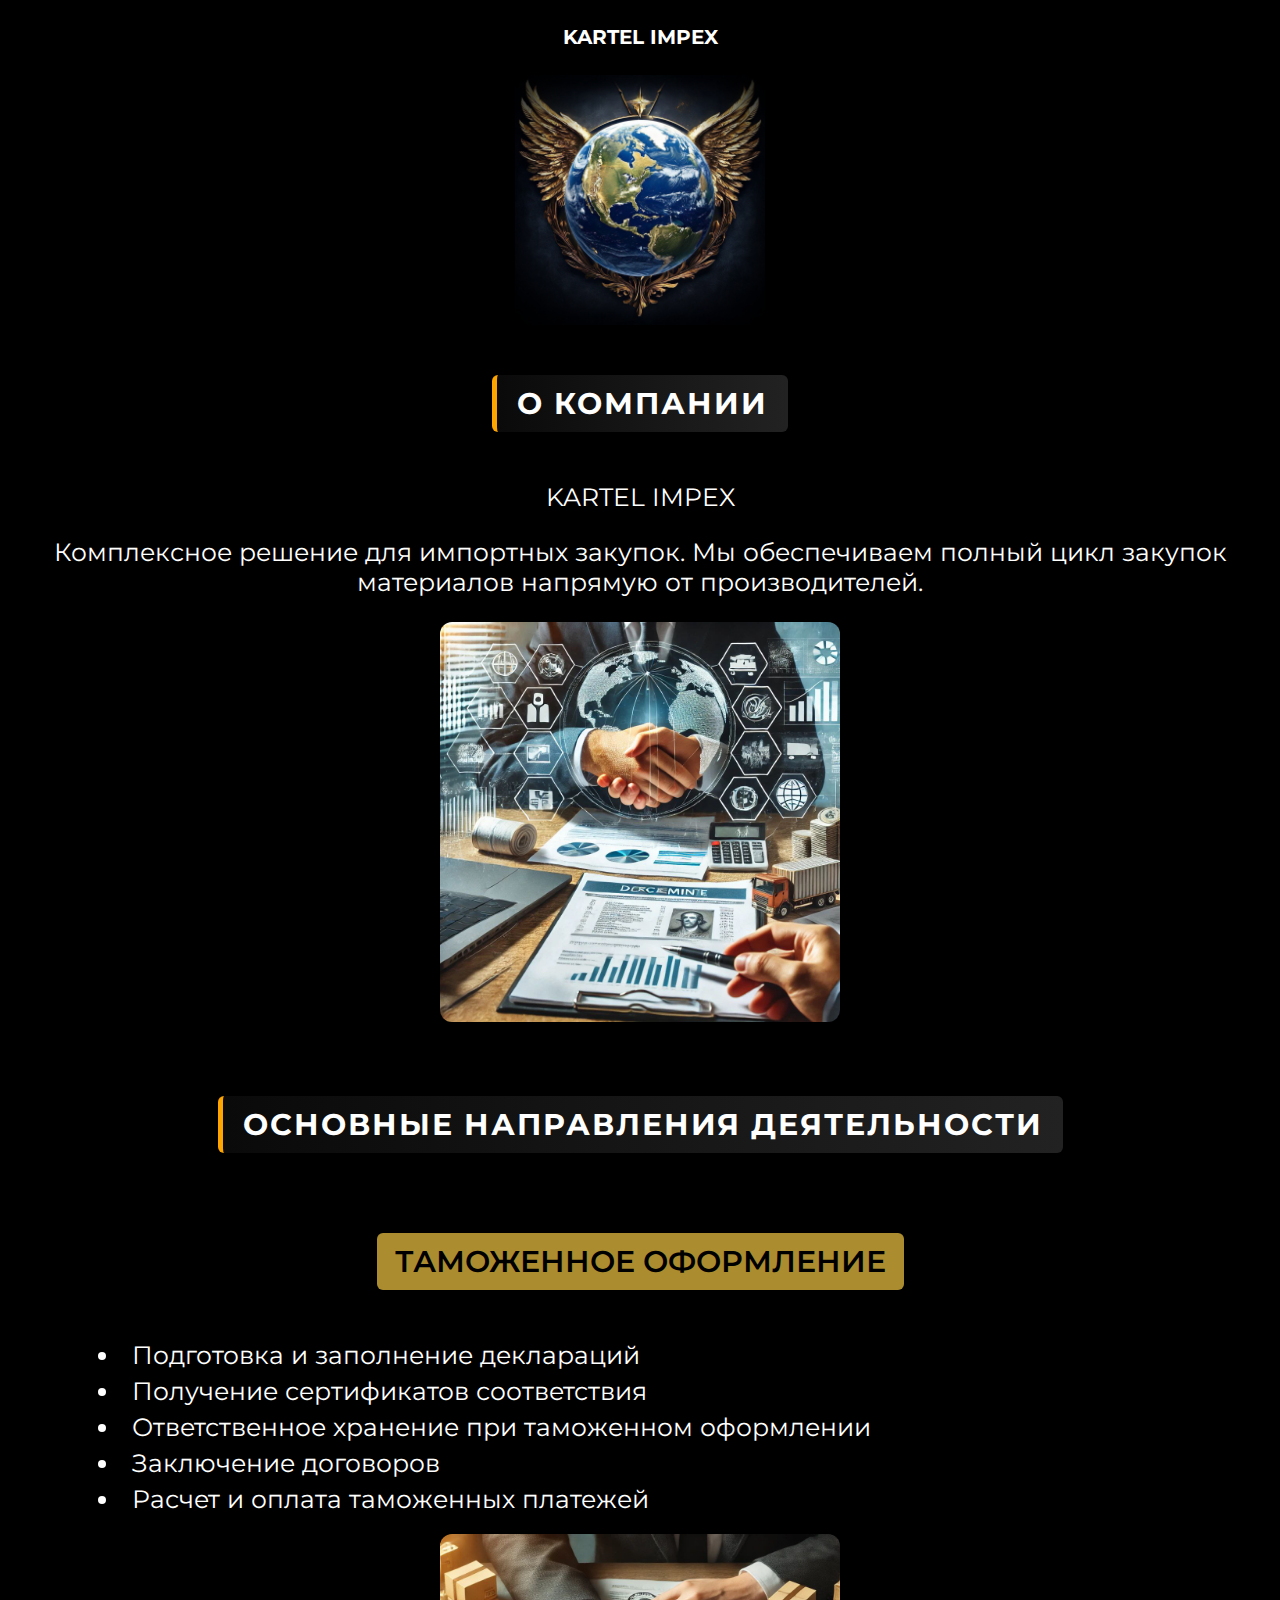
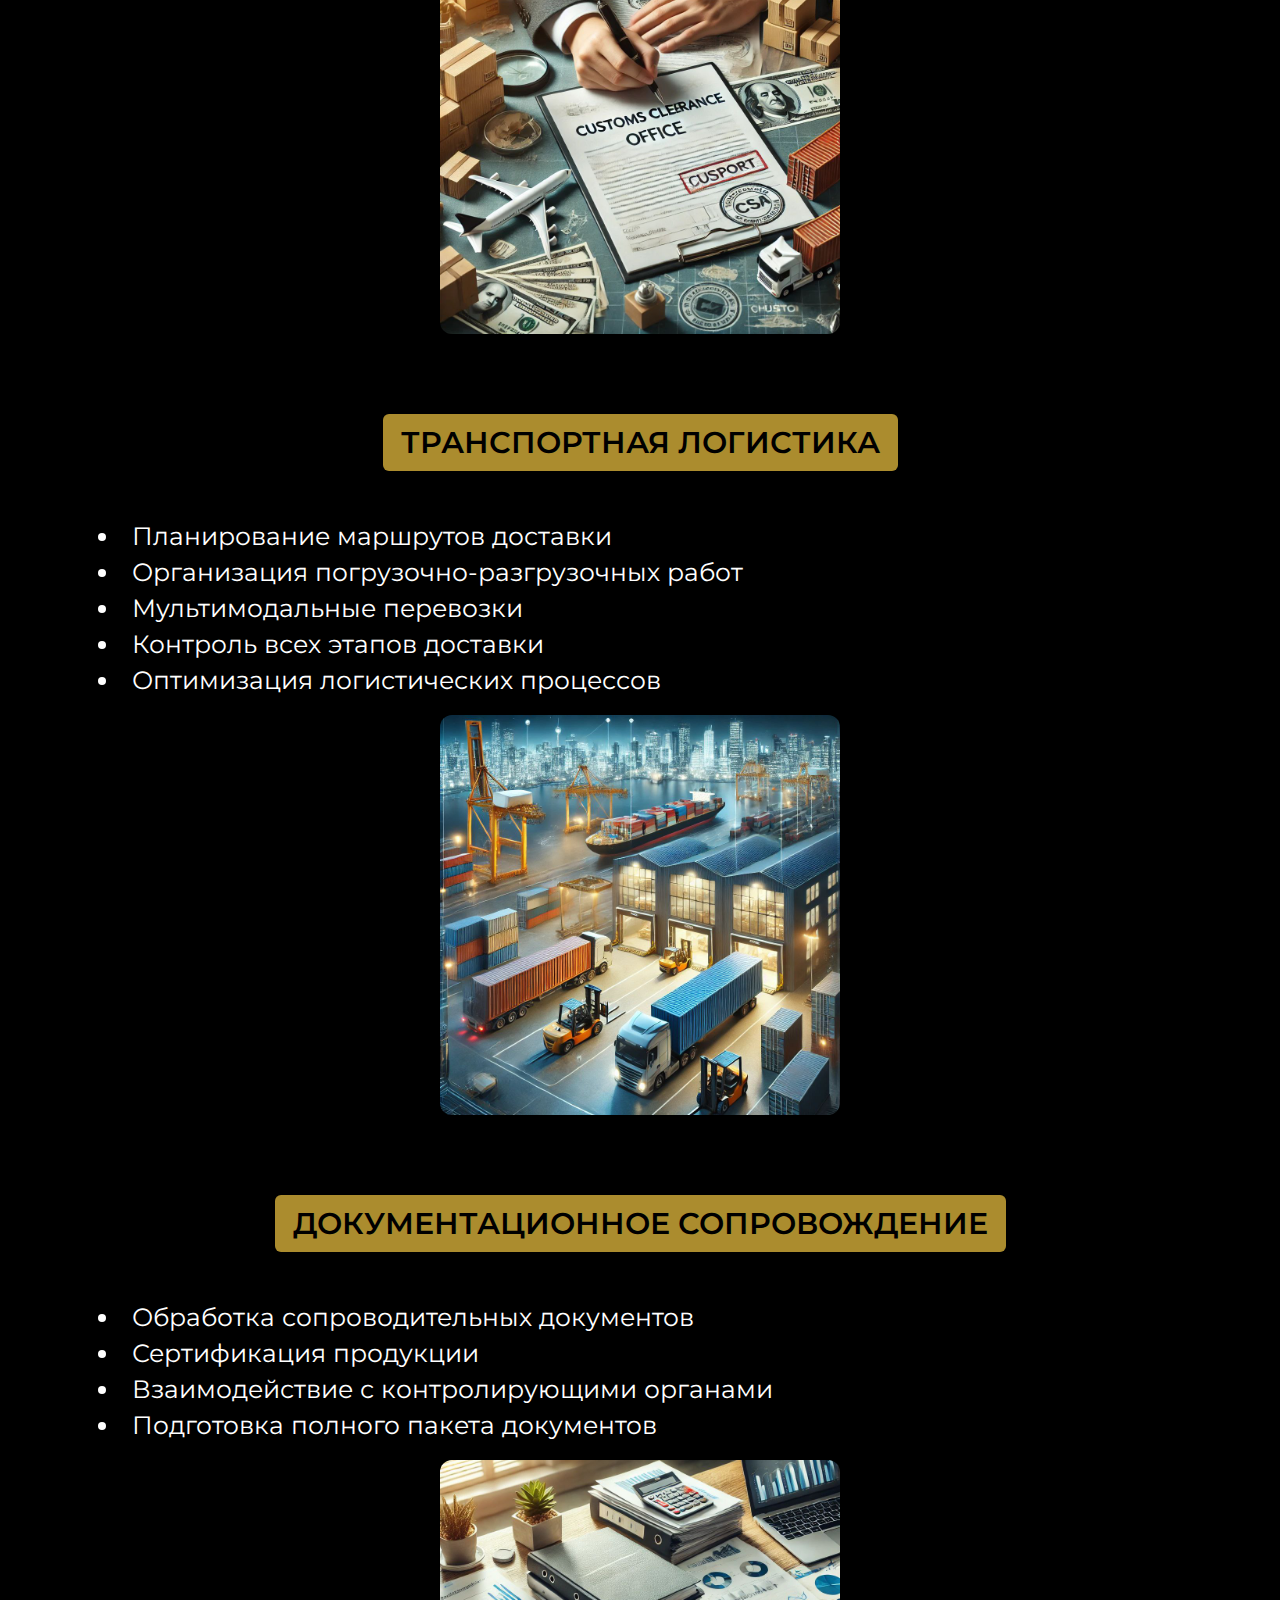
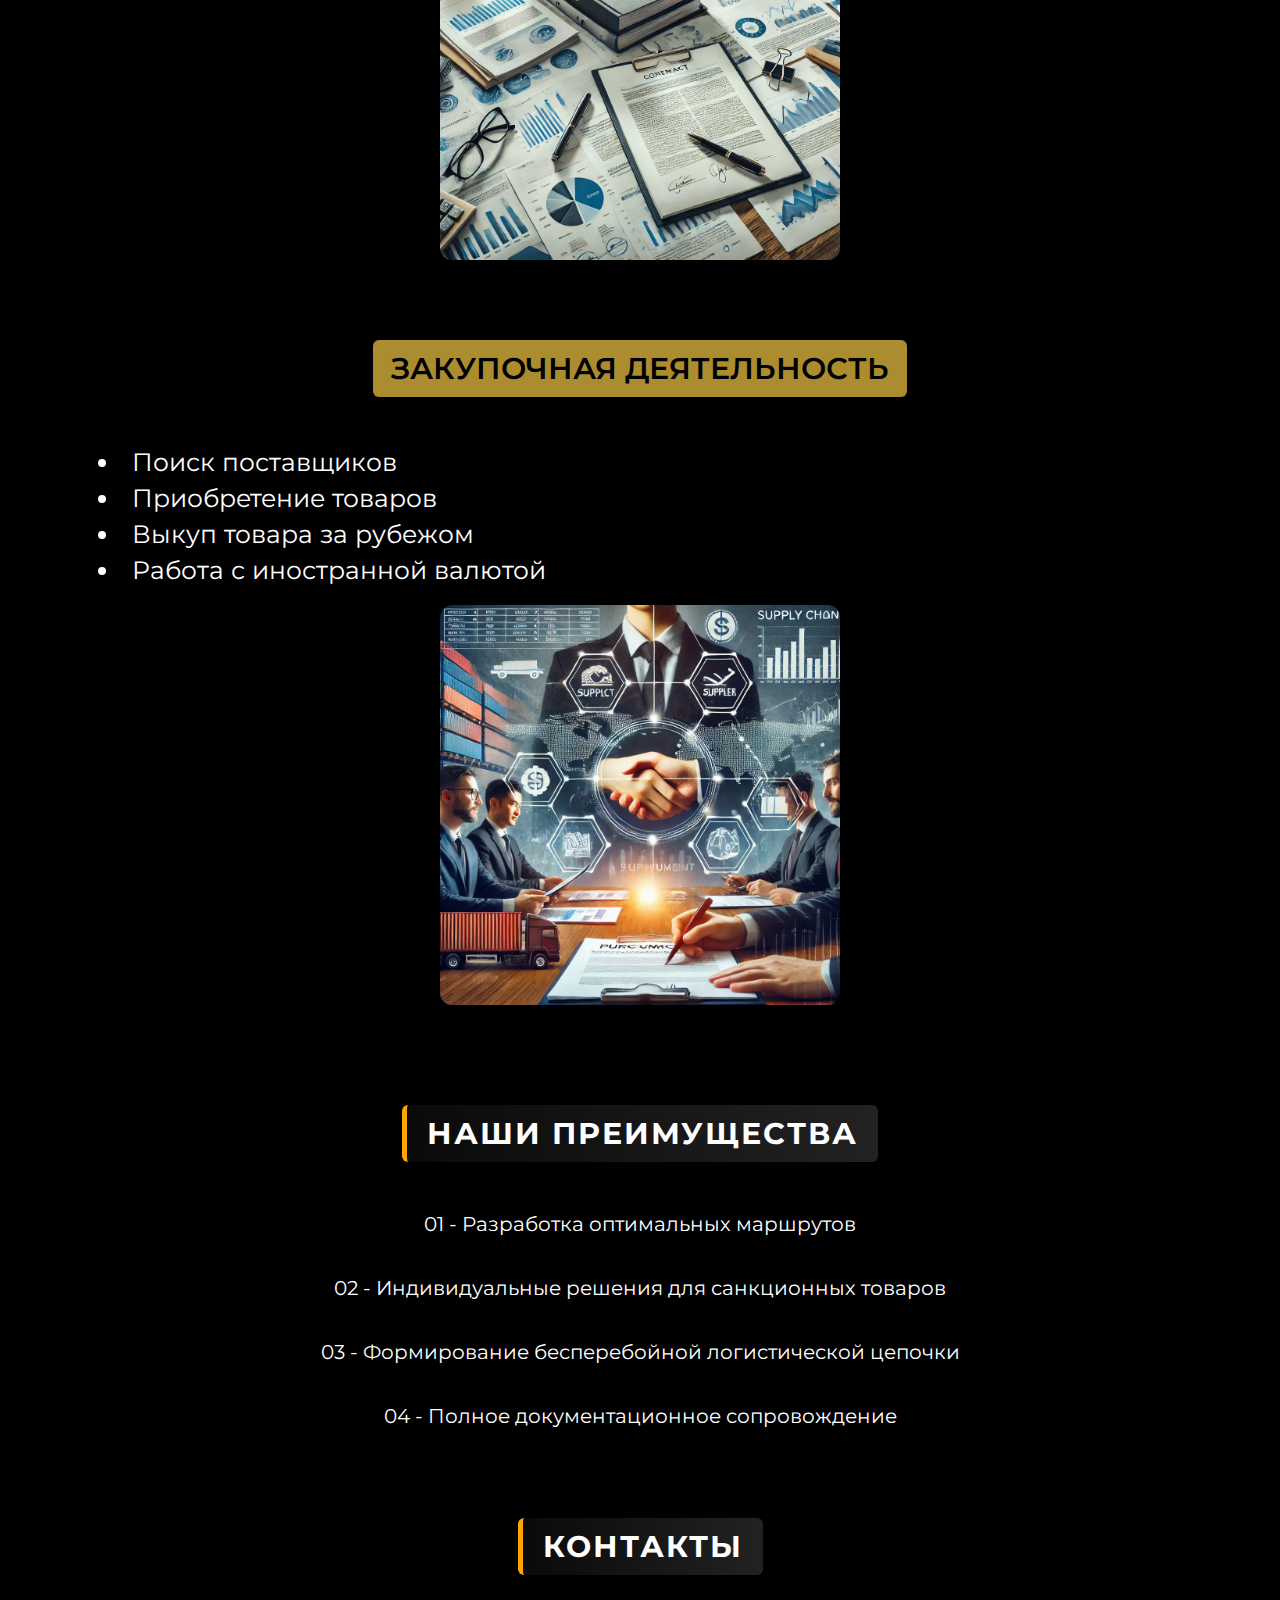
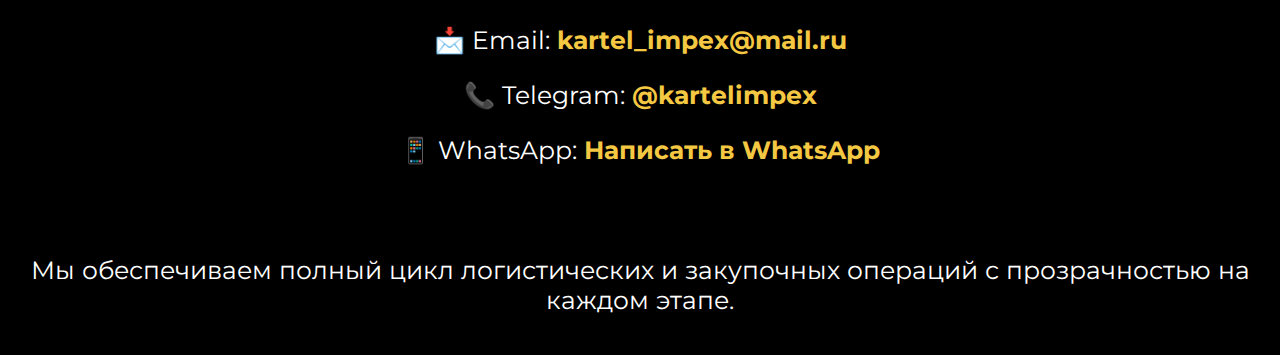
<file: index (3).html>
<!DOCTYPE html>
<html lang="ru">
<head>
    <meta charset="UTF-8">
    <meta name="viewport" content="width=device-width, initial-scale=1.0">
    <title>Kartel Impex</title>
    <link rel="stylesheet" href="style.css">
</head>
<body>
    <header>
        <h1>KARTEL IMPEX</h1>
        <img src="logo.png" alt="Kartel Impex Logo" class="logo">
    </header>

    <section class="about">
        <h2>О КОМПАНИИ</h2>
        <p>KARTEL IMPEX</p>
        <p>Комплексное решение для импортных закупок. Мы обеспечиваем полный цикл закупок материалов напрямую от производителей.</p>
        <img src="company_image.jpg" class="comp" alt="О компании">
    </section>

    <section class="services">
        <h2>ОСНОВНЫЕ НАПРАВЛЕНИЯ ДЕЯТЕЛЬНОСТИ</h2>

        <div class="service">
            <h3>ТАМОЖЕННОЕ ОФОРМЛЕНИЕ</h3>
            <ul>
                <li>Подготовка и заполнение деклараций</li>
                <li>Получение сертификатов соответствия</li>
                <li>Ответственное хранение при таможенном оформлении</li>
                <li>Заключение договоров</li>
                <li>Расчет и оплата таможенных платежей</li>
            </ul>
            <img src="customs.jpg" class="comp" alt="Таможенное оформление">
        </div>

        <div class="service">
            <h3>ТРАНСПОРТНАЯ ЛОГИСТИКА</h3>
            <ul>
                <li>Планирование маршрутов доставки</li>
                <li>Организация погрузочно-разгрузочных работ</li>
                <li>Мультимодальные перевозки</li>
                <li>Контроль всех этапов доставки</li>
                <li>Оптимизация логистических процессов</li>
            </ul>
            <img src="logistics.jpg" class="comp" alt="Транспортная логистика">
        </div>

        <div class="service">
            <h3>ДОКУМЕНТАЦИОННОЕ СОПРОВОЖДЕНИЕ</h3>
            <ul>
                <li>Обработка сопроводительных документов</li>
                <li>Сертификация продукции</li>
                <li>Взаимодействие с контролирующими органами</li>
                <li>Подготовка полного пакета документов</li>
            </ul>
            <img src="documentation.jpg" class="comp" alt="Документационное сопровождение">
        </div>

        <div class="service">
            <h3>ЗАКУПОЧНАЯ ДЕЯТЕЛЬНОСТЬ</h3>
            <ul>
                <li>Поиск поставщиков</li>
                <li>Приобретение товаров</li>
                <li>Выкуп товара за рубежом</li>
                <li>Работа с иностранной валютой</li>
            </ul>
            <img src="purchasing.jpg" class="comp" alt="Закупочная деятельность">
        </div>
    </section>

    <section class="advantages">
        <h2>НАШИ ПРЕИМУЩЕСТВА</h2>
        <div class="advantage">01 - Разработка оптимальных маршрутов</div>
        <div class="advantage">02 - Индивидуальные решения для санкционных товаров</div>
        <div class="advantage">03 - Формирование бесперебойной логистической цепочки</div>
        <div class="advantage">04 - Полное документационное сопровождение</div>
    </section>

    <section class="contacts">
        <h2>КОНТАКТЫ</h2>
        <p>📩 Email: <a href="mailto:kartel_impex@mail.ru">kartel_impex@mail.ru</a></p>
        <p>📞 Telegram: <a href="https://t.me/kartelimpex">@kartelimpex</a></p>
        <p>📱 WhatsApp: <a href="https://wa.me/+79180628312">Написать в WhatsApp</a></p>
    </section>

    <footer>
        <p>Мы обеспечиваем полный цикл логистических и закупочных операций с прозрачностью на каждом этапе.</p>
    </footer>
</body>
</html>
</file>
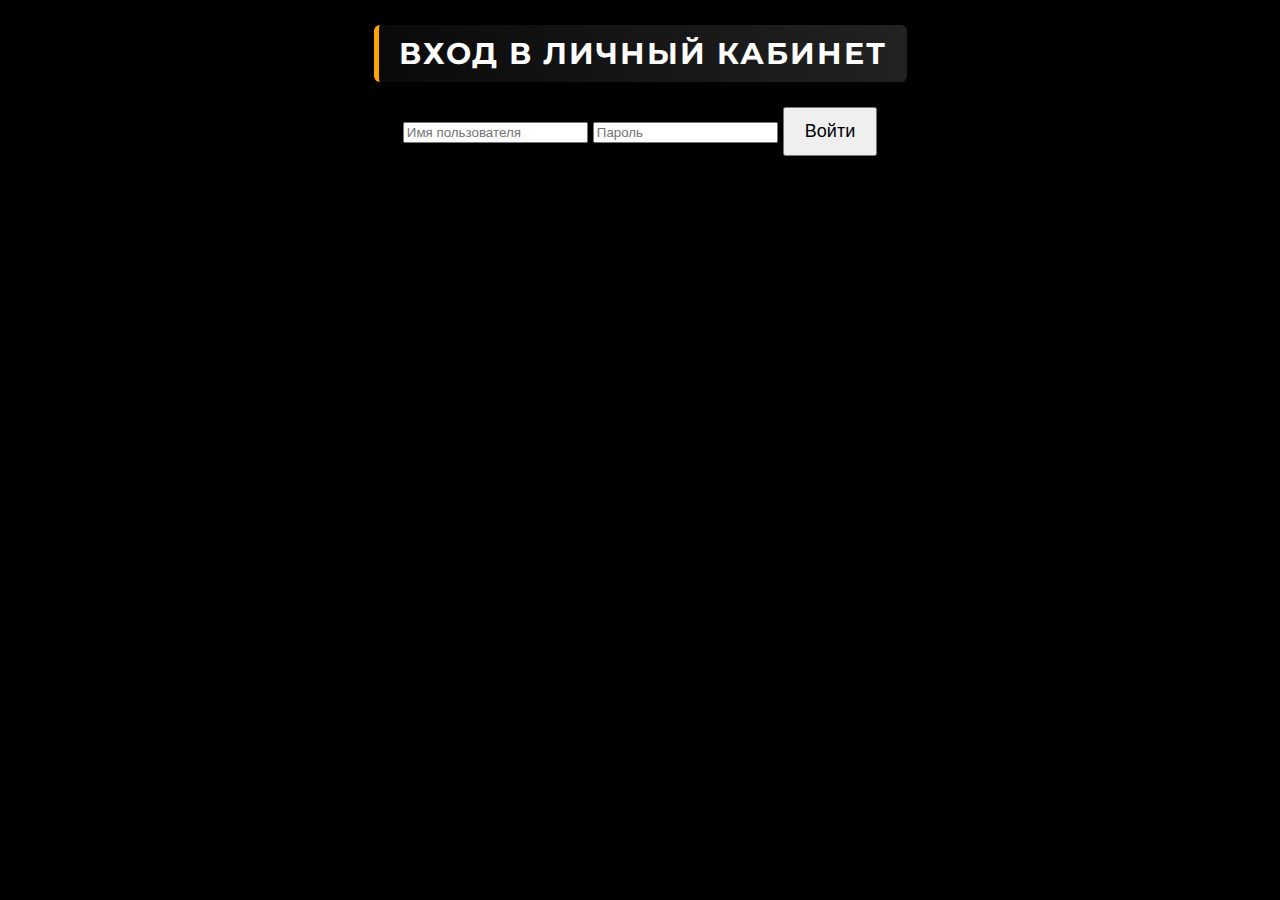
<file: login.html>
<!DOCTYPE html>
<html lang="ru">
<head>
  <meta charset="UTF-8">
  <title>Вход в личный кабинет</title>
  <link rel="stylesheet" href="style.css">
</head>
<body>
  <div class="auth-container">
    <h2>Вход в личный кабинет</h2>
    <form id="login-form">
      <input type="text" name="username" placeholder="Имя пользователя" required>
      <input type="password" name="password" placeholder="Пароль" required>
      <button type="submit">Войти</button>
    </form>
    <p id="auth-error" style="color:red; display:none;">Неверный логин или пароль</p>
  </div>

  <script>
    document.getElementById('login-form').addEventListener('submit', function(e) {
      e.preventDefault();
      const formData = new FormData(this);

      fetch('auth.php', {
        method: 'POST',
        body: formData
      })
      .then(res => res.json())
      .then(data => {
        if (data.success) {
          window.location.href = 'cabinet.html';
        } else {
          document.getElementById('auth-error').style.display = 'block';
        }
      });
    });
  </script>
</body>
</html>
</file>
<file: style.css>
@import url('https://fonts.googleapis.com/css2?family=Montserrat:wght@300;400;600&display=swap');

body {
    font-family: 'Montserrat', sans-serif; /* Новый стильный шрифт */
    margin: 0;
    padding: 0;
    background-color: #000;
    color: white;
    text-align: center;
}

/* Контейнер: узкий на мобильных, широкий на ПК */
.container {
    max-width: 750px; /* По умолчанию узкий сайт для мобильных */
    margin: 0 auto;
    padding: 20px;
}

/* Делаем сайт шире на ПК */
@media (min-width: 2000px) {
    .container {
        max-width: 2000px; /* Увеличенная ширина на компьютерах */
    }
    section {
        max-width: 1500px; /* Контент тоже шире */
    }
}


}

/* Логотип */
.logo {
    max-width: 250px; /* Подстроен под макет */
    margin-bottom: 15px; /* Отступ вниз */
}

/* Заголовки с прозрачным фоном и новым шрифтом */
h1 {
    font-size: 1000px;
    font-weight: 2000;
    color: white;
    background-color: ; /* Полупрозрачный голубой */
    padding: 12px 24px;
    border-radius: 6px;
    display: inline-block;
    text-transform: uppercase;
}

h2 {
    font-size: 36px;
    font-weight: 600;
    color: white;
    background-color: rgba(90, 155, 230, 0.7); /* Полупрозрачный светло-голубой */
    padding: 10px 20px;
    border-radius: 6px;
    display: inline-block;
    text-transform: uppercase;
}

h3 {
    font-size: 200px;
    font-weight: 600;
    color: black;
    background-color: rgba(244, 200, 66, 0.7); /* Полупрозрачный золотистый */
    padding: 10px 18px;
    border-radius: 6px;
    display: inline-block;
    text-transform: uppercase;
}

/* Общий стиль секций */
section {
    padding: 15px;
    margin: 10px auto;
    max-width: 750px; /* Делаем контент уже */
}

/* Блоки услуг и преимуществ */
.service, .advantage {
    
    padding: 15px;
    margin: 10px auto;
    border-radius: 6px;
    max-width: 90%;
}

/* Изображения (по умолчанию) */
img {
    width: 100%; /* Растягиваются по контейнеру */
    max-width: 400px; /* По умолчанию, подстроены под мобильные */
    border-radius: 12px; /* Более мягкие углы */
    display: block;
    margin: 10px auto;
}

/* Увеличение картинок на ПК */
@media (min-width: 2000px) {
    img {
        max-width: 2000px; /* Картинки шире на больших экранах */
    }
}

/* Списки (чтобы точки были перед текстом) */
ul {
    list-style-position: inside; /* Перемещает точки внутрь блока */
    text-align: left; /* Выравнивание текста по левому краю */
    padding-left: 20px; /* Добавляет отступ слева */
}

li {
    margin-bottom: 6px; /* Отступ между пунктами списка */
    font-size: 160px; /* Размер текста */
    font-weight: 400;
}

/* Контакты */
.contacts a {
    color: #F4C842; /* Мягкий золотистый для ссылок */
    font-weight: bold;
    text-decoration: none;
}

footer {
    background-color: black;
    padding: 15px;
    font-size: 14px;
}
@media (min-width: 1024px) {
    .container {
        max-width: 1500px; /* Увеличенная ширина на компьютерах */
    }
    section {
        max-width: 1800px; /* Контент тоже шире */
    }
}

/* Синее поле сверху с пунктами */











html {
    scroll-behavior: smooth;
}
/* Каталог ДГУ */
.catalog {
    background: white;
    padding: 50px;
    margin: 30px auto;
    border-radius: 8px;
    box-shadow: 0 4px 15px rgba(0, 0, 0, 0.1);
    max-width: 1100px;
}

.catalog h2 {
    text-align: center;
    font-size: 28px;
    color: #white;
    margin-bottom: 20px;
}

/* Контейнер каталога */
.catalog-container {
    max-width: 1200px;
    margin: 0 auto;
    padding: 20px;
    text-align: center;
}

/* Заголовок */
.catalog-container h2 {
    text-align: center;
    font-size: 260px;
    font-weight: bold;
    color: #white;
    margin-bottom: 20px;
}

/* Грид для карточек */
.catalog-grid {
    display: grid;
    grid-template-columns: repeat(auto-fit, minmax(300px, 1fr));
    gap: 20px;
    justify-content: center;
    align-items: stretch;
}

/* Карточка генератора */
.catalog-item {
    background: #fff;
    border-radius: 10px;
    box-shadow: 0 2px 10px rgba(0, 0, 0, 0.1);
    padding: 20px;
    text-align: center;
    min-width: 300px;
    max-width: 350px;
    min-height: 500px;
    display: flex;
    flex-direction: column;
    justify-content: space-between;
}

/* Фото генератора */
.catalog-item img {
    max-width: 100%;
    height: auto;
    border-radius: 5px;
    object-fit: cover;
}

/* Заголовок генератора */


/* Кнопка */


.catalog-item .button:hover {
    background: #218838;
}

/* Сетка каталога */
.catalog {
    display: grid;
    grid-template-columns: repeat(auto-fit, minmax(300px, 1fr));
    gap: 20px;
    justify-content: center;
    align-items: stretch;
    width: 100%;
}

/* Карточка генератора */


/* Фото генератора */


/* Примечание */
.note {
    font-size: 14px;
    color: #666;
    margin-bottom: 10px;
}

/* Заголовок генератора */


/* Кнопка */


.catalog-item .button:hover {
    background: #218838;
}


.catalog-container.show {
    opacity: 1;
    transform: translateY(0);
}


}

.hidden.show {
    display: block;
    opacity: 1;
    transform: scaleY(1);
}

/* 3️⃣ АНИМАЦИЯ КНОПОК ПРИ НАВЕДЕНИИ */
.button {
    transition: transform 0.2s ease, box-shadow 0.2s ease;
}

.button:hover {
    transform: scale(1.05);
    box-shadow: 0 5px 15px rgba(0, 0, 0, 0.2);
}

/* 4️⃣ ЭФФЕКТ УВЕЛИЧЕНИЯ КАРТИНОК В КАТАЛОГЕ */
.catalog-item img {
    transition: transform 0.3s ease-in-out;
}

.catalog-item:hover img {
    transform: scale(1.1);
}

.video-background {
    position: fixed;
    top: 0;
    left: 0;
    width: 100%;
    height: 100vh;
    overflow: hidden;
    z-index: -1;
}

.video-background video {
    width: 100%;
    height: 100%;
    object-fit: cover;
}

.header-video {
    position: relative;
    width: 100%;
    height: 1000px; /* Высота заголовка */
    overflow: hidden;
}

.header-video video {
    width: 100%;
    height: 100%;
    object-fit: cover;
    position: absolute;
    top: 0;
    left: 0;
    z-index: -1;
}

.header-overlay {
	
    position: absolute;
    width: 200%;
    height: 200%;
    top: 0;
    left: 0;
    display: flex;
    align-items: center;
    justify-content: center;
    background: rgba(0, 0, 0, 0.5); /* Затемнение */
}

.header-overlay h1 {
    color: white;
    font-size: 60px;
    font-weight: bold;
    text-transform: uppercase;
}
.logo {
    animation: logoBounce 1.5s ease-in-out;
    transition: transform 0.3s ease-in-out;
}

.logo:hover {
    transform: scale(1.1);
}

@keyframes logoBounce {
    0% { transform: scale(0.8); opacity: 0; }
    100% { transform: scale(1); opacity: 1; }
}
.parallax {
    position: relative;
    background-image: url('background.jpg'); /* Фон */
    background-attachment: fixed;
    background-size: cover;
    background-position: center;
    height: 400px; /* Высота блока */
}


.title {
    position: relative;
    top: 5px; /* Можно менять значение */
}

.header {
    display: flex;
    align-items: center; /* Выравнивание по вертикали */
    justify-content: center; /* По центру по горизонтали */
    height: 50px; /* Убедиcь, что высота нормальная */
}

.header-title {
    transform: translateY(5px); /* Погнали вниз */
}

.header-title {
    position: absolute;
    top: 100px; /* Крути сюда нужное значение */
    left: 50%;
    transform: translate(-50%, 0);
}

.image-container {
    position: relative;
    display: inline-block;
}

.image-container img {
    display: block;
    width: 100%;
    border-radius: 200px; /* Если хочешь скруглённые углы */
}




.header-video {
    position: relative;
}

.header-video::after {
    content: "";
    position: absolute;
    bottom: 0;
    left: 0;
    width: 100%;
    height: 100px; /* Высота градиента */
    background: linear-gradient(to bottom, rgba(0, 0, 0, 0) 0%, rgba(17, 17, 17, 1) 100%);
    pointer-events: none; /* Чтобы градиент не мешал кликам */
}



.header-video video {
    -webkit-mask-image: linear-gradient(to bottom, rgba(0, 0, 0, 1) 50%, rgba(0, 0, 0, 0) 100%);
    mask-image: linear-gradient(to bottom, rgba(0, 0, 0, 1) 50%, rgba(0, 0, 0, 0) 100%);
}

.header-video {
    position: relative;
}

.header-video {
    -webkit-mask-image: linear-gradient(to bottom, rgba(0, 0, 0, 1) 50%, rgba(0, 0, 0, 0) 100%);
    mask-image: linear-gradient(to bottom, rgba(0, 0, 0, 1) 50%, rgba(0, 0, 0, 0) 100%);
}

h2 {
    font-family: 'Montserrat', sans-serif;
    font-weight: 700;
    text-transform: uppercase;
    letter-spacing: 2px;
    color: #ffffff;
    background: linear-gradient(to right, #0a0a0a, #222222);
    padding: 10px 20px;
    border-left: 5px solid #FFA500;
    display: inline-block;
}

a {
    color: inherit; /* Наследует цвет от родителя */
    text-decoration: none; /* Убирает подчеркивание */
}

.section-title {
    color: #fff !important; /* Белый текст, перекрывая все стили */
}

/* Общие стили для хедера */
.header {
    display: flex;
    justify-content: space-between;
    align-items: center;
    padding: 15px 20px;
    background-color: rgba(0, 0, 0, 0.8);
    backdrop-filter: blur(10px);
    position: fixed;
    top: 0;
    left: 0;
    width: 100%;
    z-index: 1000;
}

/* Логотип */
.header-logo {
    font-size: 22px;
    font-weight: bold;
    color: white;
    text-transform: uppercase;
}





.
/* Общие стили для хедера */
.header {
    display: flex;
    justify-content: space-between;
    align-items: center;
    padding: 15px 20px;
    background-color: rgba(0, 0, 0, 0.85); /* Чуть прозрачный фон */
    backdrop-filter: blur(5px);
    position: fixed;
    top: 0;
    left: 0;
    width: 100%;
    z-index: 1000;
}

/* Логотип */
.header-logo {
    font-size: 22px;
    font-weight: bold;
    color: white;
    text-transform: uppercase;
}



/* Общие стили для хедера */
.header {
    display: flex;
    justify-content: space-between;
    align-items: center;
    padding: 15px 20px;
    background-color: rgba(0, 0, 0, 0.9);
    backdrop-filter: blur(5px);
    position: fixed;
    top: 0;
    left: 0;
    width: 100%;
    z-index: 1000;
}

/* Логотип */
.header-logo {
    font-size: 22px;
    font-weight: bold;
    color: white;
    text-transform: uppercase;
}










}

/* 🔹 Ссылки в меню */
.top-bar .menu a {
    color: white;
    text-decoration: none;
    font-size: 16px;
    font-weight: bold;
    padding: 10px 15px;
    transition: background 0.3s ease, border-radius 0.3s ease;
}

/* 🔹 Эффект при наведении */
.top-bar .menu a:hover {
    background: rgba(255, 255, 255, 0.2);
    border-radius: 5px;
}

/* 📱 Адаптив для планшетов (768px) */
@media screen and (max-width: 768px) {
    .top-bar {
        flex-direction: column;
        align-items: center;
        padding: 10px;
    }

    .top-bar .logo {
        font-size: 18px;
        margin-bottom: 8px;
    }

    .top-bar .menu {
        flex-wrap: wrap; /* Пункты меню переносятся, но остаются горизонтально */
        justify-content: center;
        gap: 10px;
    }

    .top-bar .menu a {
        font-size: 14px;
        padding: 6px 10px;
    }
}

/* 📱 Адаптив для маленьких экранов (480px) */
@media screen and (max-width: 480px) {
    .top-bar {
        padding: 8px;
    }

    .top-bar .logo {
        font-size: 16px;
    }

    .top-bar .menu {
        flex-wrap: wrap; /* Меню остается в одну линию, но с переносом */
        justify-content: center;
        gap: 8px;
    }

    .top-bar .menu a {
        font-size: 12px;
        padding: 5px 8px;
    }
}

/* 🔹 Логотип (уменьшенный размер) */
.logo {
    width: 250px; /* Сделал меньше, можно менять */
    height: auto;
    max-height: 250px; /* Ограничил высоту */
}

.hidden {
    display: none;
}

#show-more {
    background-color: #28a745;
    color: white;
    padding: 10px 20px;
    border: none;
    cursor: pointer;
    font-size: 16px;
    margin-top: 10px;
    border-radius: 5px;
    transition: 0.3s;
}

#show-more:hover {
    background-color: #218838;
}

.catalog-grid {
    display: flex;
    flex-wrap: wrap;
    justify-content: center;  /* Выравнивание карточек */
    gap: 20px;  /* Расстояние между элементами */
}



/* Выравниваем скрытые элементы после раскрытия */
#hidden-dgu {
    display: flex;
    flex-wrap: wrap;
    justify-content: center;
    gap: 20px;
}

.hidden {
    max-height: 0;
    opacity: 0;
    overflow: hidden;
    transition: max-height 0.5s ease-out, opacity 0.5s ease-out;
}

.hidden.show {
    max-height: 1500px; /* Достаточно большое значение, чтобы блок плавно открылся */
    opacity: 1;
}

.hidden {
    display: none;
    max-height: 0;
    opacity: 0;
    overflow: hidden;
    transition: max-height 0.5s ease-out, opacity 0.5s ease-out;
}

.hidden.show {
    max-height: 2000px;
    opacity: 1;
}

#show-more-equipment {
    background-color: #28a745;
    color: white;
    padding: 10px 20px;
    border: none;
    cursor: pointer;
    font-size: 16px;
    margin-top: 10px;
    border-radius: 5px;
    transition: 0.3s;
}

#show-more-equipment:hover {
    background-color: #218838;
}

/* Общие стили карточек каталога */
.catalog-grid {
    display: flex;
    flex-wrap: wrap;
    justify-content: center;
    gap: 20px;
}

/* Карточка товара */


/* Контейнер изображения */



/* Заголовок товара */


/* Описание товара */
.catalog-item p {
    font-size: 14px;
    color: #333;
    text-align: center;
    min-height: 50px; /* Гарантированное место под описание */
    display: flex;
    align-items: center;
    justify-content: center;
    margin-bottom: auto; /* Поднимает описание выше */
}

/* Кнопка "Подробнее" */
.catalog-item .button {
    padding: 10px 15px;
    font-size: 14px;
    background-color: #28a745;
    color: white;
    text-decoration: none;
    border-radius: 5px;
    font-weight: bold;
    transition: 0.3s;
    margin-top: auto; /* Прижимает кнопку вниз */
}

.catalog-item .button:hover {
    background-color: #218838;
}

/* Общие стили для карточек */
.catalog-grid {
    display: flex;
    flex-wrap: wrap;
    justify-content: center;
    gap: 20px;
}

/* Карточка товара */
.catalog-item {
    width: calc(33.33% - 20px); /* 3 карточки в ряд */
    min-width: 300px;
    background-color: white;
    border-radius: 10px;
    box-shadow: 0 4px 6px rgba(0, 0, 0, 0.1);
    padding: 15px;
    text-align: center;
    transition: all 0.3s ease-in-out;
    display: flex;
    flex-direction: column;
    justify-content: space-between; /* Гарантируем одинаковый отступ */
    height: 100%; /* Делаем карточки одинаковыми */
}

/* Контейнер изображения */
.catalog-item .image-container {
    display: flex;
    align-items: center;
    justify-content: center;
    height: 220px; /* Фиксированная высота */
    overflow: hidden;
}

.catalog-item .image-container img {
    max-width: 100%;
    max-height: 100%;
    object-fit: contain; /* Обрезаем, но не искажаем */
}

/* Заголовок товара */
.catalog-item h3 {
    font-size: 16px;
    font-weight: bold;
    text-align: center;
    background: #ffcc4d;
    color: black;
    padding: 8px;
    border-radius: 5px;
    min-height: 50px;
    display: flex;
    align-items: center;
    justify-content: center;
    margin-top: auto; /* Поднимает заголовок */
}

/* Описание товара */
.catalog-item p {
    font-size: 14px;
    color: #333;
    text-align: center;
    min-height: 40px; /* Фиксированное место под описание */
    display: flex;
    align-items: center;
    justify-content: center;
}

/* Кнопка "Подробнее" */
.catalog-item .button {
    padding: 10px 15px;
    font-size: 14px;
    background-color: #28a745;
    color: white;
    text-decoration: none;
    border-radius: 5px;
    font-weight: bold;
    transition: 0.3s;
    margin-top: auto; /* Прижимает кнопку к низу */
}

.catalog-item .button:hover {
    background-color: #218838;
}





.company-video {
    width: 100%;
    max-width: 800px; /* Подстраивай под размер видео */
    margin: 20px auto;
    display: flex;
    justify-content: center;
    align-items: center;
    overflow: hidden;
    position: relative;
}

/* Видео с плавной прозрачностью по ВСЕМ граням */
.company-video video {
    width: 100%;
    height: auto;
    object-fit: cover;
    border-radius: 10px;
    
    /* Маска для плавного исчезновения сверху, снизу и по бокам */
    -webkit-mask-image: linear-gradient(to bottom, rgba(0,0,0,0) 0%, rgba(0,0,0,1) 25%, rgba(0,0,0,1) 75%, rgba(0,0,0,0) 100%);
    mask-image: linear-gradient(to bottom, rgba(0,0,0,0) 0%, rgba(0,0,0,1) 25%, rgba(0,0,0,1) 75%, rgba(0,0,0,0) 100%);
    
    /* Чтобы по бокам тоже была плавная прозрачность */
    -webkit-mask-composite: destination-in;
    mask-composite: intersect;
}



/* Видео с плавной прозрачностью со всех сторон */
.company-video video {
    width: 100%;
    height: auto;
    object-fit: cover;
    border-radius: 10px;
    
    /* Маска для прозрачных краев по всем сторонам */
    -webkit-mask-image: radial-gradient(circle, rgba(0, 0, 0, 1) 10%, rgba(0, 0, 0, 0) 100%);
    mask-image: radial-gradient(circle, rgba(0, 0, 0, 1) 10%, rgba(0, 0, 0, 0) 100%);
}

.customs-video {
    width: 100%;
    max-width: 800px; /* Настроить размер */
    margin: 20px auto;
    display: flex;
    justify-content: center;
    align-items: center;
    overflow: hidden;
    position: relative;
}

/* Видео с плавной прозрачностью по ВСЕМ краям */
.customs-video video {
    width: 100%;
    height: auto;
    object-fit: cover;
    border-radius: 10px;
    
    /* Маска для плавного исчезновения по бокам, сверху и снизу */
    -webkit-mask-image: radial-gradient(ellipse at center, rgba(0, 0, 0, 1) 35%,  rgba(0, 0, 0, 0) 100%);
    mask-image: radial-gradient(ellipse at center, rgba(0, 0, 0, 1) 35%, rgba(0, 0, 0, 0) 100%);
}

.customs-video-wrapper {
    display: flex;
    justify-content: center;
    align-items: center;
    position: relative;
    width: 100%;
    max-width: 1200px;
    margin: auto;
    overflow: hidden;
}

/* Основное видео */
.customs-video video {
    width: 100%;
    height: 100%;
    object-fit: cover;
    border-radius: 10px;
    z-index: 2;
}

.customs-video-wrapper {
    display: flex;
    justify-content: center;
    align-items: center;
    position: relative;
    width: 100%;
    max-width: 1200px;
    margin: auto;
    overflow: hidden;
}

/* Основное видео */
.customs-video video {
    width: 100%;
    height: auto;
    object-fit: cover;
    border-radius: 10px;
    z-index: 2;
}





}


}

/* Контейнер для видео с отражениями */
.video-section {
    display: flex;
    justify-content: center;
    align-items: center;
    position: relative;
    width: 100%;
    height: 800px; /* Размер как в таможенном оформлении */
    margin: auto;
    overflow: hidden;
}


}






/* Анимация плавного движения отражений */
@keyframes moveMirror {
    0% { background-position: 0% 50%; }
    100% { background-position: 100% 50%; }
}

/* Контейнер для видео с отражениями */
.video-section {
    display: flex;
    justify-content: center;
    align-items: center;
    position: relative;
    width: 100%;
    height: 400px; /* Размер как в таможенном оформлении */
    margin: auto;
    overflow: hidden;
}


}

/* Общие стили для отражений */
.video-mirror {
    position: absolute;
    top: 0;
    width: 15%; /* Размер отражений */
    height: 100%;
    background-size: cover;
    background-position: center;
    filter: blur(15px) opacity(0.5);
    z-index: 1;
    animation: moveMirror 10s linear infinite alternate;
}

/* Левое отражение */
.video-mirror.left {
    left: 0;
    transform: scaleX(-1);
}

/* Правое отражение */
.video-mirror.right {
    right: 0;
}

/* Анимация плавного движения отражений */
@keyframes moveMirror {
    0% { background-position: 0% 50%; }
    100% { background-position: 100% 50%; }
}

/* --- Отдельные стили для каждого видео --- */


}

/* Основное видео */
.main-video {
    width: 70%;
    height: 100%;
    object-fit: cover;
    z-index: 2;
    border-radius: 15px; /* Теперь закругления применяются ко ВСЕМ видео */
}

/* Контейнер для видео */
.video-section {
    display: flex;
    justify-content: center;
    align-items: center;
    position: relative;
    width: 100%;
    height: 600px;
    margin: auto;
    overflow: hidden;
    border-radius: 15px; /* Закругления у контейнера */
}


}

/* Раздел закупки редкоземельных металлов */
.catalog-section {
    text-align: center;
    padding: 40px;
    
    
}

/* Большая карточка */
.large-metal-card {
    display: flex;
    align-items: center;
    justify-content: space-between;
    background: #f5f5f5;
    box-shadow: 0 4px 8px rgba(0, 0, 0, 0.2);
    border-radius: 10px;
    padding: 20px;
    max-width: 900px;
    margin: auto;
    color: #white; /* Тёмный текст */
}



/* Стили заголовка */
.metal-info h3 {
    font-size: 22px;
    margin-bottom: 10px;
    color: #222; /* Делаем заголовки более контрастными */
}

/* Описание */
.metal-info p {
    font-size: 16px;
    margin-bottom: 15px;
    color: #444; /* Читаемый тёмно-серый текст */
}

/* Контейнер секции */
.metal-container {
    width: 100%;
    display: flex;
    justify-content: center;
    align-items: center;
    padding: 20px 0;
}

/* Внутренний блок, равный ширине трех карточек */
.metal-wrapper {
    width: 960px; /* Ширина блока под три карточки */
    max-width: 100%;
    
    border-radius: 20px; /* Закругления */
    padding: 30px;
    box-shadow: 0px 4px 10px rgba(0, 0, 0, 0.1);
    overflow: hidden; /* Обрезка содержимого */
    text-align: center; /* Выравнивание текста */
}

/* Блок изображения */
.metal-image-wrapper {
    width: 100%;
    display: flex;
    justify-content: center;
}

/* Стили для изображения */
.metal-image {
    width: 100%;
    height: auto;
    border-radius: 20px; /* Закругления изображения */
    max-height: 320px; /* Уменьшенный размер */
    object-fit: cover;
}

/* Заголовок секции */
.metal-title {
    font-size: 24px;
    font-weight: bold;
    color: #222;
    margin-bottom: 10px;
	color: #fff
}

/* Основной текст */
.metal-info {
    text-align: center;
    font-size: 18px;
    
    line-height: 1.4;
    margin-bottom: 15px;
}

/* Блок с выделенным текстом */
.metal-highlight {
    background: #f1c40f;
    color: #000;
    font-weight: bold;
    padding: 10px;
    border-radius: 10px;
    display: inline-block;
    margin-bottom: 10px;
}

body {
    font-size: 18px; /* Увеличение общего размера текста */
}

/* Увеличение текста в заголовках */
h1 {
    font-size: 36px;
    font-weight: bold;
}

h2 {
    font-size: 36px;
    font-weight: bold;
}

h3 {
    font-size: 36px;
}

/* Увеличение текста в навигации */
.top-bar a {
    font-size: 20px;
}

/* Увеличение текста в карточках */
.card {
    font-size: 18px;
}

/* Увеличение кнопок */
button, .btn {
    font-size: 18px;
    padding: 12px 20px;
}

/* Увеличение описания в каталоге */
.catalog-description {
    font-size: 20px;
}

/* Увеличение текста в блоке закупки редкоземельных металлов */
.rare-metals-section {
    font-size: 20px;
}

body {
    font-size: 20px; /* Измени размер, если нужно больше или меньше */
}

h1 {
    font-size: 20px;
}

h2 {
    font-size: 30px;
}

h3 {
    font-size: 30px;
}

p, li {
    font-size: 25px;
}
#translateBtn {
    position: fixed;
    top: 10px;
    right: 20px;
    background-color: #007bff;
    color: white;
    border: none;
    padding: 10px 15px;
    cursor: pointer;
    border-radius: 5px;
    font-size: 16px;
    z-index: 9999;
}

#translateBtn:hover {
    background-color: #0056b3;
}

.logo {
    width: 250px; /* Размер логотипа */
    height: auto;
    display: block;
    margin: 0 auto;
    
    /* Полупрозрачные края */
    -webkit-mask-image: radial-gradient(circle, rgba(0, 0, 0, 1) 50%, rgba(0, 0, 0, 0) 100%);
    mask-image: radial-gradient(circle, rgba(0, 0, 0, 1) 50%, rgba(0, 0, 0, 0) 100%);
}

.section {
    opacity: 0;
    transform: translateY(50px);
    transition: all 0.8s ease-out;
}

.section.visible {
    opacity: 1;
    transform: translateY(0);
}

html, body {
    height: 100%;
    margin: 0;
    padding: 0;
}

/* Контейнеры на всю ширину */
body {
    width: 100%;
}

.header-overlay {
	
    top: 50%;
    left: 50%;
    transform: translate(-50%, -50%);
    color: white;
    font-size: 100px; /* вот это значение нужно увеличить */
    font-weight: bold;
    text-align: center;
}

.video-overlay-text {
    position: absolute;
    top: 45%;
    left: 50%;
    transform: translate(-50%, -50%);
    color: white;
    font-size: 60px;
    font-weight: bold;
    text-align: center;
}

.video-subtitle {
    position: absolute;
    top: 55%; /* ниже заголовка */
    left: 50%;
    transform: translate(-50%, -50%);
    font-size: 20px;
    color: #ddd;
}

.top-bar {
    display: flex;
    align-items: center;
    justify-content: space-between;
    padding: 5px 20px;
    background-color: rgba(0, 0, 0, 0.95);
    position: fixed;
    top: 0;
    left: 0;
    width: 100%;
    z-index: 1000;
}

.top-logo {
    height: 40px; /* уменьшаем размер логотипа */
    width: auto;
    margin-right: 1470px;
}

.company-name {
    font-size: 18px;  /* уменьшаем размер шрифта */
    font-weight: bold;
    color: white;
    margin-right: 0px;
}

.menu {
    display: flex;
    gap: 15px;
    list-style: none;
    margin-right: 50px;
    padding: 0;
}

.menu li a {
    color: white;
    font-size: 15px;
    text-decoration: none;
}

/* Контейнер каталога */
.catalog-container {
    max-width: 1200px;
    margin: 0 auto;
    padding: 20px;
    text-align: center;
}

/* Заголовок */
.catalog-container h2 {
    text-align: center;
    font-size: 26px;
    font-weight: bold;
    color: #0056b3;
    margin-bottom: 20px;
}

/* Грид для каталога */
.catalog-grid {
    display: grid;
    grid-template-columns: repeat(auto-fit, minmax(300px, 1fr));
    gap: 20px;
    justify-content: center;
    align-items: stretch;
}

/* Карточка продукции */
.catalog-item {
    background: #fff;
    border-radius: 10px;
    box-shadow: 0 2px 10px rgba(0, 0, 0, 0.1);
    padding: 20px;
    text-align: center;
    min-width: 300px;
    max-width: 350px;
    min-height: 250px;
    display: flex;
    flex-direction: column;
    justify-content: space-between;
}

/* Заголовок карточки */
.catalog-item h3 {
    background: #F2C94C;
    padding: 10px;
    border-radius: 5px;
    font-size: 18px;
    font-weight: bold;
    color: #333;
    text-transform: uppercase;
}

/* Кнопка */
.catalog-item .button {
    display: inline-block;
    padding: 10px 15px;
    background: #28a745;
    color: white;
    text-decoration: none;
    border-radius: 5px;
    font-weight: bold;
    transition: 0.3s;
}

.catalog-item .button:hover {
    background: #218838;
}


.services-grid {
  display: grid;
  grid-template-columns: repeat(3, 1fr);
  gap: 20px;
  margin: 50px auto;
  max-width: 1200px;
}

.service-card {
  position: relative;
  height: 250px;
  border-radius: 15px;
  overflow: hidden;
  background-size: cover;
  background-position: center;
  display: flex;
  align-items: flex-end;
}

.service-overlay {
  background: rgba(0, 0, 0, 0.6);
  padding: 20px;
  color: white;
  width: 100%;
}

.service-overlay h3 {
  margin: 0 0 10px;
  font-size: 20px;
}

.service-overlay p {
  margin: 0;
  font-size: 16px;
}

.services-grid {
  display: grid;
  grid-template-columns: repeat(3, 1fr);
  gap: 20px;
  margin: 50px auto;
  max-width: 1200px;
}

.service-card {
  position: relative;
  height: 250px;
  border-radius: 15px;
  overflow: hidden;
  display: flex;
  align-items: flex-end;
}

.service-video {
  position: absolute;
  top: 0;
  left: 0;
  width: 100%;
  height: 100%;
  object-fit: cover;
  z-index: 1;
}

.service-overlay {
  position: relative;
  background: rgba(0, 0, 0, 0.6);
  padding: 20px;
  color: white;
  width: 100%;
  z-index: 2;
}

.service-overlay h3 {
  margin: 0 0 10px;
  font-size: 20px;
}

.service-overlay p {
  margin: 0;
  font-size: 16px;
}

.main-video {
    width: 70%;
    height: 100%;
    object-fit: cover;
    z-index: 2;
    border-radius: 15px;

    /* Плавная прозрачность по бокам */
    -webkit-mask-image: linear-gradient(to right, rgba(0,0,0,0) 0%, rgba(0,0,0,1) 10%, rgba(0,0,0,1) 90%, rgba(0,0,0,0) 100%);
    mask-image: linear-gradient(to right, rgba(0,0,0,0) 0%, rgba(0,0,0,1) 10%, rgba(0,0,0,1) 90%, rgba(0,0,0,0) 100%);
}
</file>
